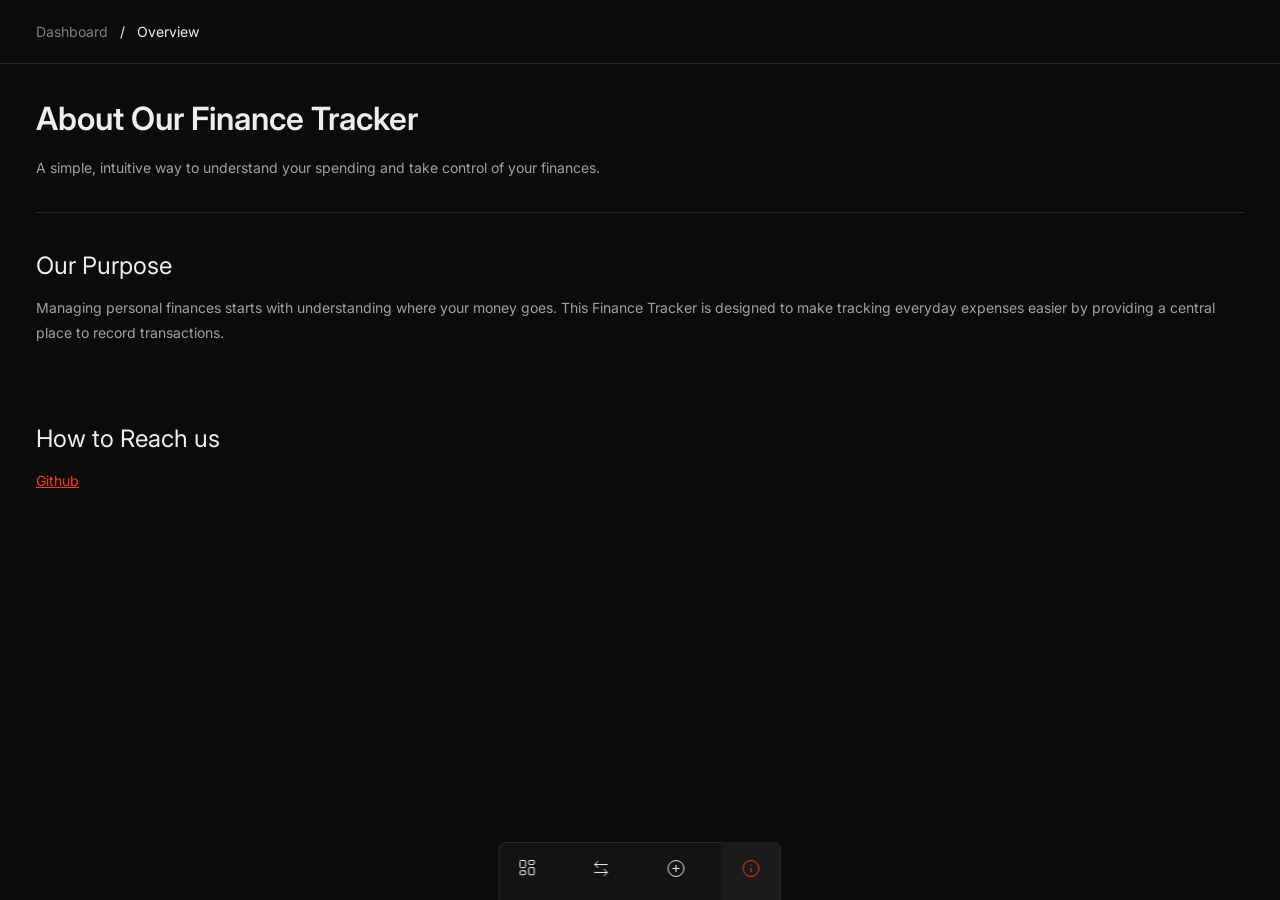
<file: about.html>
<!doctype html>
<html lang="en">
	<head>
		<meta charset="UTF-8" />
		<meta name="viewport" content="width=device-width, initial-scale=1.0" />
		<title>Finance Tracker - About Us</title>
		<link rel="preconnect" href="https://fonts.googleapis.com" />
		<link rel="preconnect" href="https://fonts.gstatic.com" crossorigin />
		<link
			href="https://fonts.googleapis.com/css2?family=Inter:ital,opsz,wght@0,14..32,100..900;1,14..32,100..900&display=swap"
			rel="stylesheet"
		/>
		<link rel="stylesheet" href="./assets/css/main.css" />
	</head>
	<body>
		<!-- PAGE HEADER -->
		<header class="page-header">
			<ul class="breadcrumb">
				<li><a href="#">Dashboard</a></li>
				<li><a href="#">Overview</a></li>
			</ul>
		</header>

		<main class="page-content about-page">
			<article>
				<header>
					<h1>About Our Finance Tracker</h1>
					<p>
						A simple, intuitive way to understand your spending and take control of your finances.
					</p>
				</header>

				<section aria-label="Our Purpose">
					<h2>Our Purpose</h2>
					<p>
						Managing personal finances starts with understanding where your money goes. This Finance
						Tracker is designed to make tracking everyday expenses easier by providing a central
						place to record transactions.
					</p>
				</section>
				<section></section>
				<footer>
					<h2>How to Reach us</h2>
					<p>
						<a href="https://github.com/deze-alu/alu-responsive-ui-summative">Github</a>
					</p>
					<p></p>
				</footer>
			</article>
		</main>
		<site-navigation active="about"></site-navigation>
	</body>
	<script type="module" src="./modules/modules.js"></script>
</html>
</file>
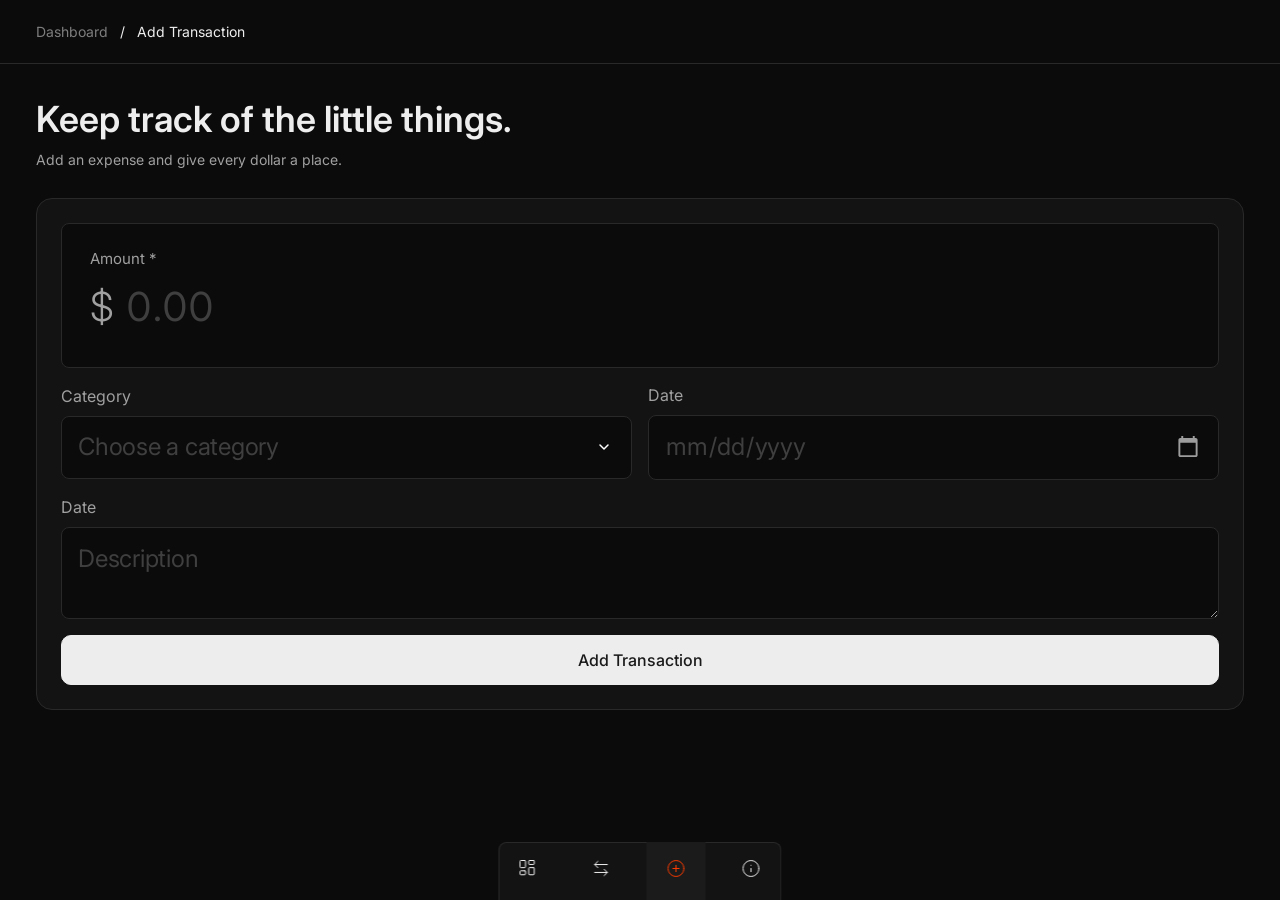
<file: add-transaction.html>
<!doctype html>
<html lang="en">
	<head>
		<meta charset="UTF-8" />
		<meta name="viewport" content="width=device-width, initial-scale=1.0" />
		<title>Finance Tracket - Transaction Page</title>
		<link rel="preconnect" href="https://fonts.googleapis.com" />
		<link rel="preconnect" href="https://fonts.gstatic.com" crossorigin />
		<link
			href="https://fonts.googleapis.com/css2?family=Inter:ital,opsz,wght@0,14..32,100..900;1,14..32,100..900&display=swap"
			rel="stylesheet"
		/>
		<link rel="stylesheet" href="./assets/css/main.css" />
	</head>
	<body>
		<!-- PAGE HEADER -->
		<header class="page-header">
			<ul class="breadcrumb">
				<li><a href="#">Dashboard</a></li>
				<li><a href="#">Add Transaction</a></li>
			</ul>
		</header>

		<main class="page-content">
			<section class="flex-layout" aria-labelledby="page-title">
				<div>
					<h1>Keep track of the little things.</h1>
					<p class="pt-10">Add an expense and give every dollar a place.</p>
				</div>
			</section>

			<section class="flex-layout">
				<add-transaction-form></add-transaction-form>
			</section>
		</main>

		<site-navigation active="add-transaction"></site-navigation>
	</body>
	<script type="module" src="./modules/modules.js"></script>
</html>
</file>
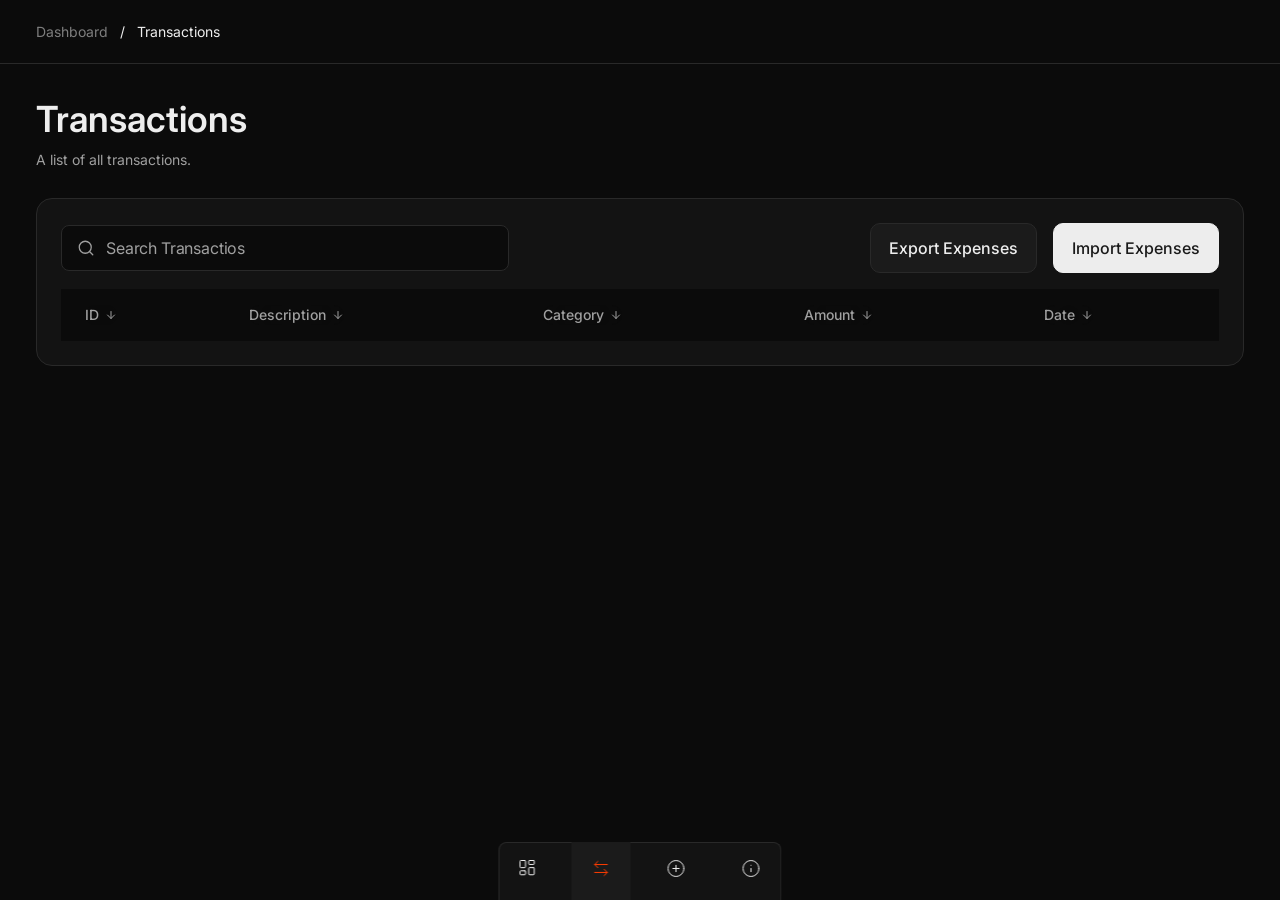
<file: transactions.html>
<!doctype html>
<html lang="en">
	<head>
		<meta charset="UTF-8" />
		<meta name="viewport" content="width=device-width, initial-scale=1.0" />
		<link rel="preconnect" href="https://fonts.googleapis.com" />
		<link rel="preconnect" href="https://fonts.gstatic.com" crossorigin />
		<link
			href="https://fonts.googleapis.com/css2?family=Inter:ital,opsz,wght@0,14..32,100..900;1,14..32,100..900&display=swap"
			rel="stylesheet"
		/>
		<link rel="stylesheet" href="./assets/css/main.css" />
		<title>Finance Tracker - Transactions</title>
	</head>
	<body>
		<!-- PAGE HEADER -->
		<header class="page-header">
			<ul class="breadcrumb">
				<li><a href="#">Dashboard</a></li>
				<li><a href="#">Transactions</a></li>
			</ul>
		</header>

		<main class="page-content">
			<section class="flex-layout">
				<div>
					<h1>Transactions</h1>
					<p class="pt-10">A list of all transactions.</p>
				</div>
			</section>

			<section class="flex-layout">
				<transactions-table></transactions-table>
			</section>
		</main>
		<site-navigation active="transactions"></site-navigation>
	</body>
	<script type="module" src="./modules/modules.js"></script>
</html>
</file>
<file: assets/css/main.css>
@import url('./reset.css');
@import url('./tokens.css');
@import url('./utils.css');

/* Components Import */
@import url('./modules/breadcrumb.css');
@import url('./modules/navigation.css');
@import url('./modules/button.css');
@import url('./modules/card.css');
@import url('./modules/expense-chart.css');
@import url('./modules/recent-activity.css');
@import url('./modules/form.css');
@import url('./modules/transactions.css');
@import url('./modules/about.css');

body {
	background-color: var(--bg-color);
	color: var(--text-color);
	font-family: var(--font-family-sans);
	position: relative;
	min-height: 100vh;
}

.page-header {
	border-bottom: 1px solid var(--border-color);
	padding: 1.25rem 2.25rem;
}

.page-content {
	padding: 2.25rem;
	max-width: 90rem;
	width: 100%;
	margin: 0 auto;
	display: flex;
	flex-direction: column;
}

.page-content > section:not(:first-child) {
	margin-top: 28px;
}

@media (min-width: 768px) {
}
</file>
